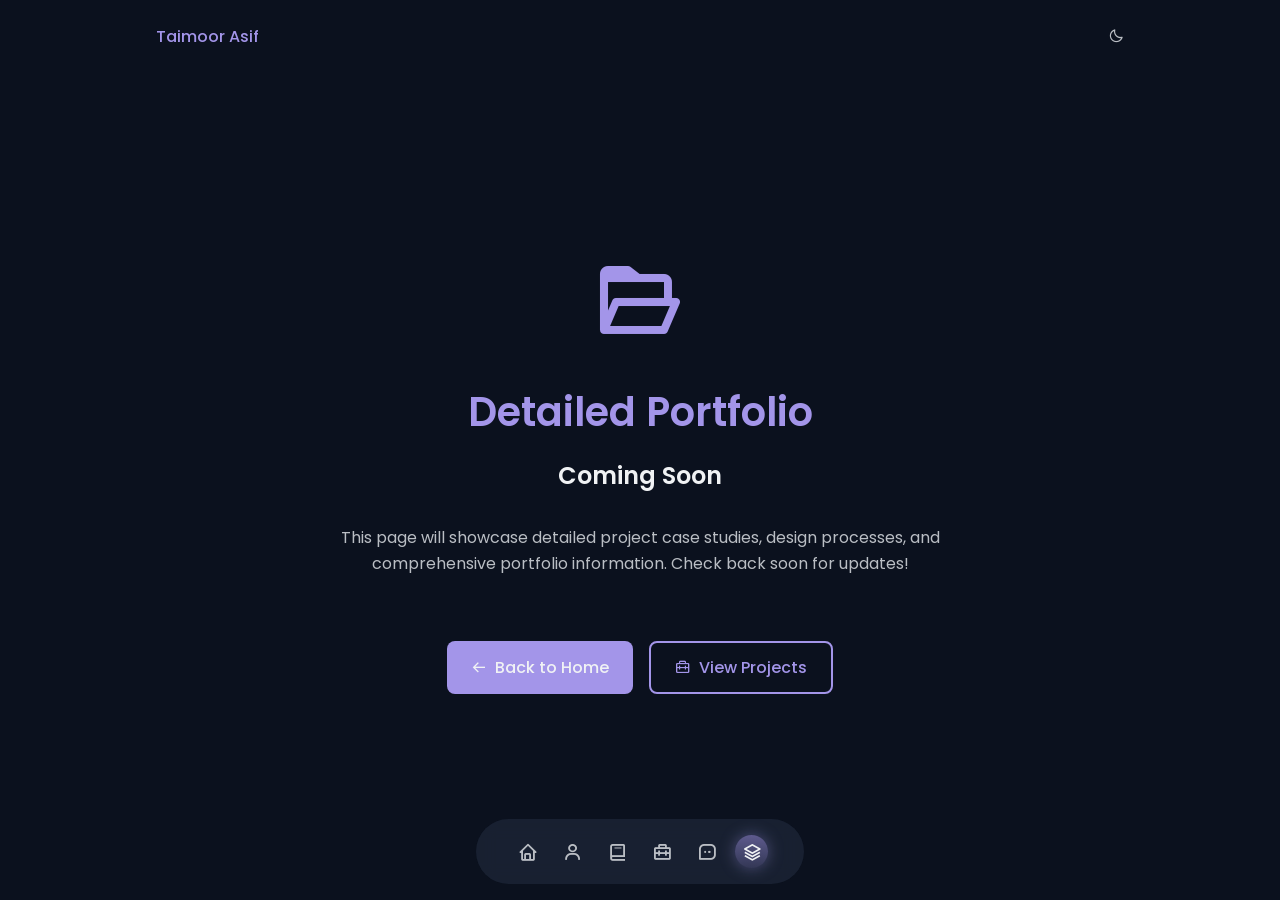
<file: detail-portfolio.html>
<!DOCTYPE html>
<html lang="en">

<head>
    <meta charset="UTF-8">
    <meta name="viewport" content="width=device-width, initial-scale=1.0">

    <!--=============== FAVICON ===============-->
    <link rel="apple-touch-icon" sizes="180x180" href="assets/favicons/apple-touch-icon.png">
    <link rel="icon" type="image/png" sizes="32x32" href="assets/favicons/favicon-32x32.png">
    <link rel="icon" type="image/png" sizes="16x16" href="assets/favicons/favicon-16x16.png">
    <link rel="manifest" href="assets/favicons/site.webmanifest">
    <link rel="mask-icon" href="assets/favicons/safari-pinned-tab.svg" color="#5bbad5">
    <link rel="shortcut icon" href="assets/favicons/favicon.png">
    <meta name="msapplication-TileColor" content="#da532c">
    <meta name="msapplication-config" content="assets/favicons/browserconfig.xml">
    <meta name="theme-color" content="#a789d4">

    <!--=============== BOXICONS ===============-->
    <link href='https://unpkg.com/boxicons@2.1.2/css/boxicons.min.css' rel='stylesheet'>

    <!--=============== CSS ===============-->
    <link rel="stylesheet" href="assets/css/styles.css">

    <!--=============== SWIPER JS ===============-->
    <script src="assets/js/scrollreveal.min.js"></script>
    <script src="assets/js/swiper-bundle.min.js"></script>
    <script src="assets/js/mixitup.min.js"></script>

    <title>Detailed Portfolio - Taimoor's Portfolio</title>
    
    <style>
        /* Detail Portfolio Page Specific Styles */
        .detail-portfolio-container {
            min-height: 100vh;
            display: flex;
            flex-direction: column;
            justify-content: center;
            align-items: center;
            padding: 2rem;
            text-align: center;
            background: var(--body-color);
        }

        .detail-portfolio-icon {
            font-size: 6rem;
            color: var(--first-color);
            margin-bottom: 2rem;
        }

        .detail-portfolio-title {
            font-size: var(--biggest-font-size);
            color: var(--first-color);
            margin-bottom: 1rem;
        }

        .detail-portfolio-subtitle {
            font-size: var(--h2-font-size);
            color: var(--title-color);
            margin-bottom: 2rem;
        }

        .detail-portfolio-description {
            font-size: var(--normal-font-size);
            color: var(--text-color);
            max-width: 600px;
            margin-bottom: 2rem;
            line-height: 1.6;
        }

        .detail-portfolio-buttons {
            display: flex;
            gap: 1rem;
            flex-wrap: wrap;
            justify-content: center;
            margin-top: 2rem;
        }

        .back-button {
            display: inline-flex;
            align-items: center;
            gap: 0.5rem;
            padding: 0.75rem 1.5rem;
            background: var(--first-color);
            color: var(--title-color);
            border-radius: 0.5rem;
            font-weight: var(--font-medium);
            transition: 0.3s;
        }

        .back-button:hover {
            background: var(--first-color-alt);
            transform: translateY(-2px);
        }

        .home-button {
            display: inline-flex;
            align-items: center;
            gap: 0.5rem;
            padding: 0.75rem 1.5rem;
            background: transparent;
            color: var(--first-color);
            border: 2px solid var(--first-color);
            border-radius: 0.5rem;
            font-weight: var(--font-medium);
            transition: 0.3s;
        }

        .home-button:hover {
            background: var(--first-color);
            color: var(--title-color);
        }

        /* Responsive */
        @media screen and (max-width: 768px) {
            .detail-portfolio-icon {
                font-size: 4rem;
            }

            .detail-portfolio-title {
                font-size: var(--h1-font-size);
            }
        }
    </style>
</head>

<body>
    <!--=============== HEADER ===============-->
    <header class="header" id="header">
        <nav class="nav container">
            <a href="index.html" class="nav__logo">Taimoor Asif</a>

            <div class="nav__menu">
                <ul class="nav__list">
                    <li class="nav__item">
                        <a href="index.html" class="nav__link">
                            <i class='bx bx-home'></i>
                        </a>
                    </li>

                    <li class="nav__item">
                        <a href="index.html#about" class="nav__link">
                            <i class='bx bx-user'></i>
                        </a>
                    </li>

                    <li class="nav__item">
                        <a href="index.html#skills" class="nav__link">
                            <i class='bx bx-book'></i>
                        </a>
                    </li>

                    <li class="nav__item">
                        <a href="index.html#work" class="nav__link">
                            <i class='bx bx-briefcase-alt-2'></i>
                        </a>
                    </li>
                    
                    <li class="nav__item">
                        <a href="index.html#contact" class="nav__link">
                            <i class='bx bx-message-square-dots'></i>
                        </a>
                    </li>

                    <li class="nav__item">
                        <a href="detail-portfolio.html" class="nav__link active-link">
                            <i class='bx bx-layer'></i>
                        </a>
                    </li>
                </ul>
            </div>

            <!--=============== theme change button ===============-->
            <i class='bx bx-moon change-theme change-theme-button' id="theme-button"></i>

        </nav>
    </header>

    <div class="detail-portfolio-container" style="padding-top: 5rem;">
        <i class='bx bx-folder-open detail-portfolio-icon'></i>

        <h1 class="detail-portfolio-title">Detailed Portfolio</h1>
        <h2 class="detail-portfolio-subtitle">Coming Soon</h2>

        <p class="detail-portfolio-description">
            This page will showcase detailed project case studies, design processes, and comprehensive portfolio information. Check back soon for updates!
        </p>

        <div class="detail-portfolio-buttons">
            <a href="index.html" class="back-button">
                <i class='bx bx-arrow-back'></i>
                Back to Home
            </a>
            <a href="index.html#work" class="home-button">
                <i class='bx bx-briefcase-alt-2'></i>
                View Projects
            </a>
        </div>
    </div>

    <!--=============== MAIN JS ===============-->
    <script src="assets/js/main.js"></script>
</body>

</html>
</file>
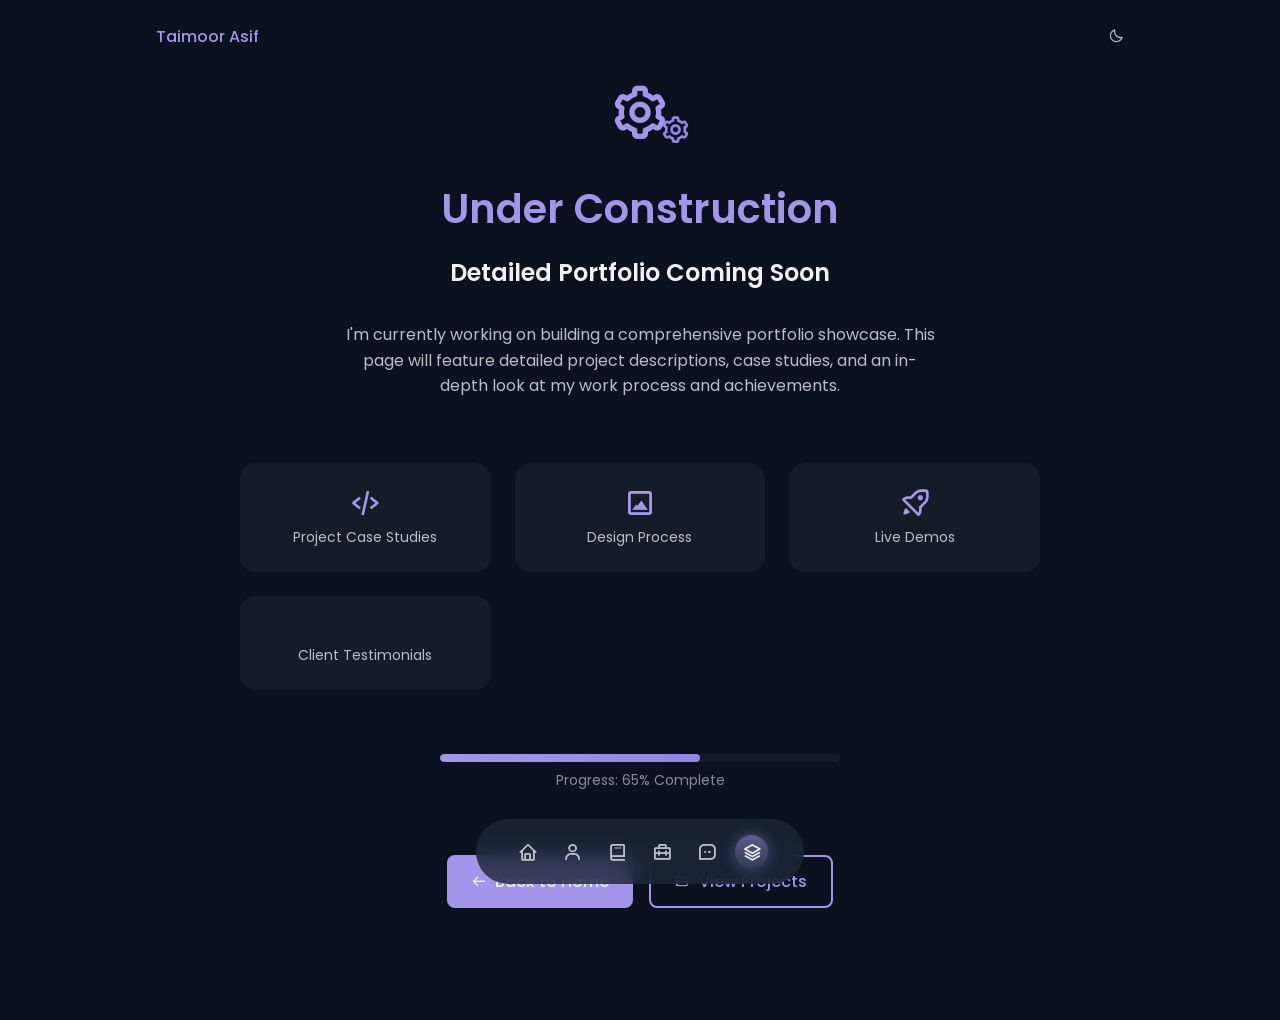
<file: under-construction.html>
<!DOCTYPE html>
<html lang="en">

<head>
    <meta charset="UTF-8">
    <meta name="viewport" content="width=device-width, initial-scale=1.0">

    <!--=============== FAVICON ===============-->
    <link rel="apple-touch-icon" sizes="180x180" href="assets/favicons/apple-touch-icon.png">
    <link rel="icon" type="image/png" sizes="32x32" href="assets/favicons/favicon-32x32.png">
    <link rel="icon" type="image/png" sizes="16x16" href="assets/favicons/favicon-16x16.png">
    <link rel="manifest" href="assets/favicons/site.webmanifest">
    <link rel="mask-icon" href="assets/favicons/safari-pinned-tab.svg" color="#5bbad5">
    <link rel="shortcut icon" href="assets/favicons/favicon.png">
    <meta name="msapplication-TileColor" content="#da532c">
    <meta name="msapplication-config" content="assets/favicons/browserconfig.xml">
    <meta name="theme-color" content="#a789d4">

    <!--=============== BOXICONS ===============-->
    <link href='https://unpkg.com/boxicons@2.1.2/css/boxicons.min.css' rel='stylesheet'>

    <!--=============== CSS ===============-->
    <link rel="stylesheet" href="assets/css/styles.css">

    <title>Under Construction - Taimoor's Portfolio</title>
    
    <style>
        /* Under Construction Page Specific Styles */
        .construction-container {
            min-height: 100vh;
            display: flex;
            flex-direction: column;
            justify-content: center;
            align-items: center;
            padding: 7rem 2rem;
            text-align: center;
            background: var(--body-color);
        }

        .construction-icon {
            font-size: 8rem;
            color: var(--first-color);
            margin-bottom: 2rem;
            animation: pulse 2s ease-in-out infinite;
        }

        @keyframes pulse {
            0%, 100% {
                transform: scale(1);
                opacity: 1;
            }
            50% {
                transform: scale(1.1);
                opacity: 0.8;
            }
        }

        .construction-title {
            font-size: var(--biggest-font-size);
            color: var(--first-color);
            margin-bottom: 1rem;
        }

        .construction-subtitle {
            font-size: var(--h2-font-size);
            color: var(--title-color);
            margin-bottom: 2rem;
        }

        .construction-description {
            font-size: var(--normal-font-size);
            color: var(--text-color);
            max-width: 600px;
            margin-bottom: 2rem;
            line-height: 1.6;
        }

        .construction-features {
            display: grid;
            grid-template-columns: repeat(auto-fit, minmax(200px, 1fr));
            gap: 1.5rem;
            margin: 2rem 0;
            width: 100%;
            max-width: 800px;
        }

        .construction-feature {
            background: var(--container-color);
            padding: 1.5rem;
            border-radius: 1rem;
            text-align: center;
            transition: 0.3s;
        }

        .construction-feature:hover {
            transform: translateY(-5px);
            box-shadow: 0 4px 16px hsla(var(--first-hue), var(--sat), var(--lig), 0.2);
        }

        .construction-feature-icon {
            font-size: 2rem;
            color: var(--first-color);
            margin-bottom: 0.5rem;
        }

        .construction-feature-text {
            font-size: var(--small-font-size);
            color: var(--text-color);
        }

        .construction-progress {
            width: 100%;
            max-width: 400px;
            margin: 2rem 0;
        }

        .progress-bar {
            width: 100%;
            height: 8px;
            background: var(--container-color);
            border-radius: 4px;
            overflow: hidden;
            margin-bottom: 0.5rem;
        }

        .progress-fill {
            height: 100%;
            background: linear-gradient(90deg, var(--first-color), var(--first-color-alt));
            border-radius: 4px;
            animation: progress 2s ease-out forwards;
        }

        @keyframes progress {
            from {
                width: 0%;
            }
            to {
                width: 65%;
            }
        }

        .progress-text {
            font-size: var(--small-font-size);
            color: var(--text-color-light);
        }

        .construction-buttons {
            display: flex;
            gap: 1rem;
            flex-wrap: wrap;
            justify-content: center;
            margin-top: 2rem;
        }

        .back-button {
            display: inline-flex;
            align-items: center;
            gap: 0.5rem;
            padding: 0.75rem 1.5rem;
            background: var(--first-color);
            color: var(--title-color);
            border-radius: 0.5rem;
            font-weight: var(--font-medium);
            transition: 0.3s;
        }

        .back-button:hover {
            background: var(--first-color-alt);
            transform: translateY(-2px);
        }

        .contact-button {
            display: inline-flex;
            align-items: center;
            gap: 0.5rem;
            padding: 0.75rem 1.5rem;
            background: transparent;
            color: var(--first-color);
            border: 2px solid var(--first-color);
            border-radius: 0.5rem;
            font-weight: var(--font-medium);
            transition: 0.3s;
        }

        .contact-button:hover {
            background: var(--first-color);
            color: var(--title-color);
        }

        /* Gear animation */
        .gear-container {
            position: relative;
            margin-bottom: 2rem;
        }

        .gear {
            font-size: 4rem;
            color: var(--first-color);
            animation: rotate 4s linear infinite;
        }

        .gear-small {
            font-size: 2rem;
            color: var(--first-color-alt);
            position: absolute;
            top: 50%;
            right: -20px;
            animation: rotate-reverse 3s linear infinite;
        }

        @keyframes rotate {
            from {
                transform: rotate(0deg);
            }
            to {
                transform: rotate(360deg);
            }
        }

        @keyframes rotate-reverse {
            from {
                transform: rotate(360deg);
            }
            to {
                transform: rotate(0deg);
            }
        }

        /* Responsive */
        @media screen and (max-width: 768px) {
            .construction-icon {
                font-size: 5rem;
            }

            .construction-title {
                font-size: var(--h1-font-size);
            }

            .construction-features {
                grid-template-columns: 1fr;
            }
        }
    </style>
</head>

<body>
    <!--=============== HEADER ===============-->
    <header class="header" id="header">
        <nav class="nav container">
            <a href="index.html" class="nav__logo">Taimoor Asif</a>

            <div class="nav__menu">
                <ul class="nav__list">
                    <li class="nav__item">
                        <a href="index.html" class="nav__link">
                            <i class='bx bx-home'></i>
                        </a>
                    </li>

                    <li class="nav__item">
                        <a href="index.html#about" class="nav__link">
                            <i class='bx bx-user'></i>
                        </a>
                    </li>

                    <li class="nav__item">
                        <a href="index.html#skills" class="nav__link">
                            <i class='bx bx-book'></i>
                        </a>
                    </li>

                    <li class="nav__item">
                        <a href="index.html#work" class="nav__link">
                            <i class='bx bx-briefcase-alt-2'></i>
                        </a>
                    </li>
                    
                    <li class="nav__item">
                        <a href="index.html#contact" class="nav__link">
                            <i class='bx bx-message-square-dots'></i>
                        </a>
                    </li>

                    <li class="nav__item">
                        <a href="detail-portfolio.html" class="nav__link active-link">
                            <i class='bx bx-layer'></i>
                        </a>
                    </li>
                </ul>
            </div>

            <!--=============== theme change button ===============-->
            <i class='bx bx-moon change-theme change-theme-button' id="theme-button"></i>

        </nav>
    </header>

    <div class="construction-container" style="padding-top: 5rem;">
        <div class="gear-container">
            <i class='bx bx-cog gear'></i>
            <i class='bx bx-cog gear-small'></i>
        </div>

        <h1 class="construction-title">Under Construction</h1>
        <h2 class="construction-subtitle">Detailed Portfolio Coming Soon</h2>

        <p class="construction-description">
            I'm currently working on building a comprehensive portfolio showcase. This page will feature detailed project descriptions, case studies, and an in-depth look at my work process and achievements.
        </p>

        <div class="construction-features">
            <div class="construction-feature">
                <i class='bx bx-code-alt construction-feature-icon'></i>
                <p class="construction-feature-text">Project Case Studies</p>
            </div>
            <div class="construction-feature">
                <i class='bx bx-image-alt construction-feature-icon'></i>
                <p class="construction-feature-text">Design Process</p>
            </div>
            <div class="construction-feature">
                <i class='bx bx-rocket construction-feature-icon'></i>
                <p class="construction-feature-text">Live Demos</p>
            </div>
            <div class="construction-feature">
                <i class='bx bx-testimonial construction-feature-icon'></i>
                <p class="construction-feature-text">Client Testimonials</p>
            </div>
        </div>

        <div class="construction-progress">
            <div class="progress-bar">
                <div class="progress-fill"></div>
            </div>
            <p class="progress-text">Progress: 65% Complete</p>
        </div>

        <div class="construction-buttons">
            <a href="index.html" class="back-button">
                <i class='bx bx-arrow-back'></i>
                Back to Home
            </a>
            <a href="index.html#work" class="contact-button">
                <i class='bx bx-folder-open'></i>
                View Projects
            </a>
        </div>
    </div>

    <!--=============== SWIPER JS ===============-->
    <script src="assets/js/scrollreveal.min.js"></script>
    <script src="assets/js/swiper-bundle.min.js"></script>
    <script src="assets/js/mixitup.min.js"></script>

    <!--=============== MAIN JS ===============-->
    <script src="assets/js/main.js"></script>
</body>

</html>
</file>
<file: assets/css/styles.css>
/*=============== GOOGLE FONTS ===============*/
@import url("https://fonts.googleapis.com/css2?family=Poppins:wght@400;500;600&display=swap");

/*=============== VARIABLES CSS ===============*/
:root {
  --header-height: 3.5rem;

  /*========== Colors ==========*/
  /*Color mode HSL(hue, saturation, lightness)*/
  /*   
        Purple: hsl(250, 66%, 75%)
        Blue: hsl(207, 90%, 72%)
        Pink: hsl(356, 66%, 75%)
        Teal: hsl(174, 63%, 62%)
  */
  --first-hue: 250;
  --sat: 66%;
  --lig: 75%;
  --second-hue: 219;
  --first-color: hsl(var(--first-hue), var(--sat), var(--lig));
  --first-color-alt: hsl(var(--first-hue), var(--sat), 71%); /* -4% */
  --title-color: hsl(var(--second-hue), 15%, 95%);
  --text-color: hsl(var(--second-hue), 8%, 75%);
  --text-color-light: hsl(var(--second-hue), 4%, 55%);
  --body-color: hsl(var(--second-hue), 48%, 8%);
  --container-color: hsl(var(--second-hue), 32%, 12%);

  /*========== Font and typography ==========*/
  /*.5rem = 8px | 1rem = 16px ...*/
  --body-font: "Poppins", sans-serif;
  --biggest-font-size: 1.75rem;
  --h1-font-size: 1.5rem;
  --h2-font-size: 1.25rem;
  --h3-font-size: 1rem;
  --normal-font-size: 0.938rem;
  --small-font-size: 0.813rem;
  --smaller-font-size: 0.75rem;
  --tiny-font-size: 0.625rem;

  /*========== Font weight ==========*/
  --font-medium: 500;
  --font-semibold: 600;

  /*========== z index ==========*/
  --z-tooltip: 10;
  --z-fixed: 100;
  --z-modal: 1000;
}

/* Responsive typography */
@media screen and (min-width: 968px) {
  :root {
    --biggest-font-size: 2.5rem;
    --h1-font-size: 2.25rem;
    --h2-font-size: 1.5rem;
    --h3-font-size: 1.25rem;
    --normal-font-size: 1rem;
    --small-font-size: 0.875rem;
    --smaller-font-size: 0.813rem;
  }
}

/*=============== BASE ===============*/
* {
  box-sizing: border-box;
  padding: 0;
  margin: 0;
}

html {
  scroll-behavior: smooth;
}

body,
button,
input,
textarea {
  font-family: var(--body-font);
  font-size: var(--normal-font-size);
}

body {
  background-color: var(--body-color);
  color: var(--text-color);
  transition: 0.4s; /* for light mode animation */
}

h1,
h2,
h3 {
  color: var(--title-color);
  font-weight: var(--font-semibold);
}

ul {
  list-style: none;
}

a {
  text-decoration: none;
}

button {
  cursor: pointer;
  border: none;
  outline: none;
}

img {
  max-width: 100%;
  height: auto;
}

/*=============== THEME ===============*/
.change__theme {
  font-size: 1.25rem;
  cursor: pointer;
  transition: 0.3s;
}

.change__theme:hover {
  color: var(--first-color);
}

/*========== Variables light theme ==========*/
body.light-theme {
  --title-color: hsl(var(--second-hue), 15%, 15%);
  --text-color: hsl(var(--second-hue), 8%, 35%);
  --body-color: hsl(var(--second-hue), 100%, 99%);
  --container-color: #e9e9e9;
}

/*========== 
    Color changes in some parts of 
    the website, in light theme
==========*/
.light-theme .scroll-header {
  box-shadow: 0 2px 4px hsla(0, 0%, 1%, 0.1);
}

.light-theme .nav__menu {
  background-color: hsla(var(--second-hue), 32%, 90%, 0.8);
}

.light-theme .section__subtitle {
  color: var(--text-color);
}

.light-theme .home__social-link {
  box-shadow: 0 2px 16px hsla(var(--second-hue), 48%, 8%, 0.1);
}

.light-theme .home__social-link::after,
.light-theme .footer__social-link {
  background-color: var(--title-color);
}

.light-theme .home__social-link,
.light-theme .home__scroll,
.light-theme .button,
.light-theme .button:hover,
.light-theme .active-work,
.light-theme .footer__title,
.light-theme .footer__link,
.light-theme .footer__copy {
  color: var(--title-color);
}

.light-theme .about__box {
  box-shadow: 0 2px 16px hsla(var(--second-hue), 48%, 8%, 0.1);
}

.light-theme .button,
.light-theme .skills__content,
.light-theme .services__card,
.light-theme .work__card,
.light-theme .testimonial__card,
.light-theme .contact__card,
.light-theme .contact__form-div {
  box-shadow: 0 2px 16px hsla(var(--second-hue), 48%, 8%, 0.1);
}

.light-theme::-webkit-scrollbar {
  background-color: hsl(var(--second-hue), 8%, 80%);
}
/*=============== REUSABLE CSS CLASSES ===============*/
.container {
  max-width: 968px;
  margin-left: 1rem;
  margin-right: 1rem;
}

.grid {
  display: grid;
  gap: 1.25rem;
}

.main {
  overflow: hidden;
}

.section {
  padding: 4.5rem 0 1rem;
}

.section__title,
.section__subtitle {
  text-align: center;
}

.section__title {
  font-size: var(--h2-font-size);
  color: var(--first-color);
  margin-bottom: 2rem;
}

.section__subtitle {
  display: block;
  font-size: var(--smaller-font-size);
  color: var(--text-color-light);
}

/*=============== HEADER & NAV===============*/
.header {
  position: fixed;
  top: 0;
  left: 0;
  width: 100%;
  /* height: var(--header-height); */
  background-color: var(--body-color);
  z-index: var(--z-fixed);
  transition: 0.4s;
}

.nav {
  height: var(--header-height);
  display: flex;
  justify-content: space-between;
  align-items: center;
}

.nav__logo {
  color: var(--first-color);
  font-weight: var(--font-medium);
  transition: 0.4s;
}

.nav__logo:hover {
  color: var(--first-color-alt);
}

.nav__menu {
  position: fixed;
  bottom: 1rem;
  background-color: hsla(var(--second-hue), 32%, 16%, 0.8);
  width: 90%;
  border-radius: 4rem;
  padding: 1rem 2.25rem;
  backdrop-filter: blur(10px);
  transition: 0.4s;
}

.nav__list {
  display: flex;
  justify-content: space-between;
  align-items: center;
}

.nav__link {
  color: var(--text-color);
  font-size: 1.25rem;
  padding: 0.4rem;
  font-weight: var(--font-medium);
  text-decoration: none;
  transition: 0.4s;
  display: flex;
  border-radius: 5rem;
}

/* Active link */
.active-link {
  background: linear-gradient(
    180deg,
    hsla(var(--first-hue), var(--sat), var(--lig), 0.5),
    hsla(var(--first-hue), var(--sat), var(--lig), 0.2)
  );
  box-shadow: 0 0 16px hsla(var(--first-hue), var(--sat), var(--lig), 0.4);
  border-radius: 5rem;

  color: var(--title-color);
}

/* Change background header */
.scroll-header {
  box-shadow: 0 4px 4px hsla(0, 0%, 4%, 0.3);
}

/*=============== HOME ===============*/
.home__container {
  position: relative;
  row-gap: 4.5rem;
  padding-top: 2rem;
}

.home__data {
  text-align: center;
}

.home__greeting,
.home__education {
  font-size: var(--small-font-size);
  font-weight: var(--font-medium);
}

.home__greeting {
  display: block;
  color: var(--title-color);
  margin-bottom: 0.25rem;
}

.home__education {
  color: var(--text-color);
  margin-bottom: 2.5rem;
}

.home__name {
  font-size: var(--biggest-font-size);
  color: var(--first-color);
}

.home__img {
  width: 160px;
}

.home__handle {
  justify-self: center;
  width: 190px;
  height: 293px;
  background: linear-gradient(
    180deg,
    hsla(var(--first-hue), var(--sat), var(--lig), 0.5),
    hsla(var(--first-hue), var(--sat), var(--lig), 0.1)
  );

  border-radius: 10rem 10rem 1rem 1rem;
  display: flex;
  align-items: flex-end;
  justify-content: center;
  overflow: hidden;
}

.home__button {
  display: flex;
  justify-content: center;
  align-items: center;
  gap: 1rem;
}

.home__social,
.home__scroll {
  position: absolute;
}

.home__social {
  bottom: 4rem;
  left: 0;
  display: grid;
  row-gap: 0.5rem;
}

.home__social-link {
  width: max-content;
  background-color: var(--container-color);
  color: var(--first-color);
  padding: 0.25rem;
  border-radius: 0.5rem;
  display: flex;
  font-size: 1rem;
  transition: 0.4s;
}

.home__social-link:hover {
  background-color: var(--first-color);
  color: #ffffff;
}

.home__social::after {
  content: "";
  width: 32px;
  height: 1px;
  background-color: var(--first-color);
  transform: rotate(90deg) translate(16px, 4px);
}

.home__scroll {
  color: var(--first-color);
  right: -1.5rem;
  bottom: 4rem;
  display: grid;
  row-gap: 2.25rem;
  justify-items: center;
}

.home__scroll-icon {
  font-size: 1.25rem;
}

.home__scroll-name {
  font-size: var(--smaller-font-size);
  transform: rotate(-90deg);
}

/*=============== BUTTONS ===============*/
.button {
  display: inline-block;
  background-color: var(--first-color);
  color: var(--body-color);
  padding: 0.75rem 1rem;
  border-radius: 0.8rem;
  font-weight: var(--font-medium);
  transition: 0.4s;
}

.button:hover {
  background-color: var(--first-color-alt);
  color: var(--body-color);
}

.button--ghost {
  background-color: transparent;
  color: var(--first-color);
  border: 1px solid var(--first-color);
}

/*=============== ABOUT ===============*/
.about__container {
  row-gap: 2.5rem;
}

.about__img {
  width: 220px;
  border-radius: 1.5rem;
  justify-self: center;
}

.about__data {
  text-align: center;
}

.about__info {
  display: grid;
  grid-template-columns: repeat(3, 1fr);
  gap: 0.5rem;
  margin-bottom: 2rem;
}

.about__box {
  background-color: var(--container-color);
  border-radius: 0.75rem;
  padding: 0.75rem 0.5rem;
}

.about__icon {
  font-size: 1.5rem;
  color: var(--first-color);
  margin-bottom: 0.5rem;
}

.about__title {
  font-size: var(--small-font-size);
}

.about__subtitle {
  font-size: var(--tiny-font-size);
}

.about__description {
  margin-bottom: 2rem;
}

/*=============== SKILLS ===============*/
.skills__container {
  row-gap: 2rem;
  padding-top: 1rem;
}

.skills__content {
  background-color: var(--container-color);
  padding: 1.5rem;
  border-radius: 1.25rem;
}

.skills__title {
  font-size: var(--normal-font-size);
  font-weight: var(--font-medium);
  color: var(--first-color);
  text-align: center;
  margin-bottom: 1.5rem;
}

.skills__box {
  display: flex;
  justify-content: center;
  column-gap: 2.5rem;
}

.skills__group {
  display: grid;
  align-content: flex-start;
  row-gap: 1rem;
}

.skills__data {
  display: flex;
  column-gap: 0.5rem;
}

.skills .bxs-badge-check {
  font-size: 1rem;
  color: var(--first-color);
}

.skills__name {
  font-size: var(--normal-font-size);
  font-weight: var(--font-medium);
  line-height: 18px;
}

.skills__level {
  font-size: var(--small-font-size);
}

/*=============== SERVICES ===============*/
.services__container {
  grid-template-columns: repeat(2, 1fr);
  gap: 1.5rem;
  padding-top: 1rem;
}

.services__card {
  background-color: var(--container-color);
  padding: 3rem 1.5rem 1.5em;
  border-radius: 1.25rem;
}

.services__title {
  font-size: var(--h3-font-size);
  margin-bottom: 2.5rem;
}

.services__button {
  color: var(--first-color);
  font-size: var(--small-font-size);
  display: flex;
  align-items: center;
  column-gap: 0.25rem;
  cursor: pointer;
}

.services__button:hover .services__icon {
  transform: translateX(0.25rem);
}

.services__icon {
  font-size: 1rem;
  transition: 0.4s;
}

/* Services modal */
.services__modal {
  position: fixed;
  inset: 0;
  background-color: hsl(var(--second-hue), 28%, 16%, 0.7);
  padding: 2rem 1rem;
  display: grid;
  place-items: center;
  transition: 0.4s;
  z-index: var(--z-modal);
  visibility: hidden;
  opacity: 0;
}

.services__modal-content {
  background-color: var(--body-color);
  padding: 4.5rem 1.5rem 2.5rem;
  border-radius: 1.5rem;
  position: relative;
}

.services__modal-title,
.services__modal-description {
  text-align: center;
}

.services__modal-title {
  font-size: var(--h3-font-size);
  color: var(--first-color);
  margin-bottom: 1rem;
}

.services__modal-description {
  font-size: var(--small-font-size);
  margin-bottom: 2rem;
}

.services__modal-list {
  display: grid;
  row-gap: 0.75rem;
}

.services__modal-item {
  display: flex;
  align-items: flex-start;
  column-gap: 0.5rem;
}

.services__modal-icon {
  font-size: 1.5rem;
  color: var(--first-color);
}

.services__modal-info {
  font-size: var(--small-font-size);
}

.services__modal-close {
  position: absolute;
  top: 1.5rem;
  right: 1.5rem;
  font-size: 1.5rem;
  color: var(--first-color);
  cursor: pointer;
}
/*Active modal*/

.active-modal {
  visibility: visible;
  opacity: 1;
}

/*=============== WORK ===============*/

.work__container {
  padding-top: 1rem;
}

.work__filters {
  display: flex;
  justify-content: center;
  align-items: center;
  column-gap: 0.75rem;
  margin-bottom: 2rem;
}

.work__item {
  cursor: pointer;
  color: var(--title-color);
  padding: 0.25rem 0.75rem;
  font-weight: var(--font-medium);
  border-radius: 0.5rem;
}

.work__card {
  background-color: var(--container-color);
  padding: 1rem;
  border-radius: 1rem;
}

.work__img {
  border-radius: 1rem;
  margin-bottom: 0.75rem;
}

.work__title {
  font-size: var(--normal-font-size);
  font-weight: var(--font-medium);
  margin-bottom: 0.25rem;
}

.work__button {
  width: max-content;
  color: var(--first-color);
  font-size: var(--small-font-size);
  display: flex;
  align-items: center;
  column-gap: 0.25rem;
  cursor: pointer;
}

.work__button:hover .work__icon {
  transform: translateX(0.25rem);
}

.work__icon {
  font-size: 1rem;
  transition: 0.4s;
}

/* Active item work*/
.active-work {
  background-color: var(--first-color);
  color: var(--body-color);
}

/*=============== TESTIMONIAL ===============*/
.testimonial__card {
  background-color: var(--container-color);
  padding: 1.25rem 1.5rem;
  border-radius: 1.5rem;
  margin-bottom: 3rem;
}

.testimonial__img {
  width: 60px;
  border-radius: 3rem;
  margin-bottom: 1rem;
}

.testimonial__name {
  font-size: var(--normal-font-size);
  font-weight: var(--font-medium);
  margin-bottom: 0.25rem;
}

.testimonial__description {
  font-size: var(--small-font-size);
  margin-bottom: 0.15rem;
}

/* Swiper class */
.swiper-pagination-bullet {
  background-color: var(--text-color-light);
}

.swiper-pagination-bullet-active {
  background-color: var(--first-color);
}

/*=============== CONTACT ===============*/
.contact__container {
  row-gap: 3rem;
  padding-bottom: 3rem;
}

.contact__title {
  text-align: center;
  font-size: var(--h3-font-size);
  margin-bottom: 1.5rem;
}

.contact__info {
  display: grid;
  gap: 1rem;
}

.contact__card {
  background-color: var(--container-color);
  padding: 2rem 1rem;
  border-radius: 0.75rem;
  text-align: center;
}

.contact__card-icon {
  font-size: 2rem;
  color: var(--title-color);
  margin-bottom: 0.25rem;
}

.contact__card-title,
.contact__card-data {
  font-size: var(--small-font-size);
}

.contact__card-title {
  font-weight: var(--font-medium);
}

.contact__card-data {
  display: block;
  margin-bottom: 0.75rem;
}

.contact__button {
  color: var(--first-color);
  font-size: var(--small-font-size);
  display: flex;
  align-items: center;
  justify-content: center;
  column-gap: 0.25rem;
  cursor: pointer;
}

.contact__button:hover .contact__button-icon {
  transform: translateX(0.25rem);
}

.contact__button-icon {
  font-size: 1rem;
  transition: 0.4s;
}

.contact__form-div {
  position: relative;
  margin-bottom: 2rem;
  height: 4rem;
}

.contact__form-input {
  position: absolute;
  top: 0;
  left: 0;
  width: 100%;
  height: 100%;
  border: 2px solid var(--text-color-light);
  background: none;
  border-radius: 0.75rem;
  padding: 1.5rem;
  font-size: var(--normal-font-size);
  color: var(--text-color);
  outline: none;
  z-index: 1;
}

.contact__form-tag {
  position: absolute;
  top: -0.75rem;
  left: 1.25rem;
  font-size: var(--smaller-font-size);
  padding: 0.25rem;
  background-color: var(--body-color);
  z-index: 10;
}

.contact__form-area {
  height: 17rem;
}

.contact__form-area textarea {
  resize: none;
}
/*=============== FOOTER ===============*/
.footer {
  background-color: var(--first-color);
}

.footer__container {
  padding: 2rem 0 6rem;
}

.footer__title,
.footer__link {
  color: var(--body-color);
}

.footer__title {
  text-align: center;
  margin-bottom: 2rem;
}

.footer__list {
  display: flex;
  justify-content: center;
  align-items: center;
  column-gap: 1.5rem;
  margin-bottom: 2rem;
}

.footer__social {
  display: flex;
  justify-content: center;
  align-items: center;
  column-gap: 1.25rem;
}

.footer__social-link {
  background-color: var(--body-color);
  color: var(--first-color);
  padding: 0.35rem;
  border-radius: 0.25rem;
  font-size: 1rem;
  display: inline-flex;
}

.footer__copy {
  display: block;
  margin-top: 4.5rem;
  color: var(--container-color);
  text-align: center;
  font-size: var(--smaller-font-size);
  margin-bottom: 2rem;
}

/*=============== SCROLL BAR ===============*/
::-webkit-scrollbar {
  width: 0.5rem;
  border-radius: 0.5rem;
  background-color: var(--container-color);
}

::-webkit-scrollbar-track {
  border-radius: 1.5rem;
}

::-webkit-scrollbar-thumb {
  background-color: var(--first-color);
  border-radius: 0.5rem;
}

::-webkit-scrollbar-thumb:hover {
  background-color: var(--first-color-alt);
}

/*=============== BREAKPOINTS ===============*/
/* For small devices */
@media screen and (max-width: 320px) {
  .nav__menu {
    padding: 1rem 1.5rem;
  }

  .home__button {
    flex-direction: column;
  }

  .home__handle {
    width: 150px;
    height: 253px;
  }

  .home__img {
    width: 130px;
  }

  .about__info {
    grid-template-columns: repeat(2, 1fr);
  }

  .skills__box {
    column-gap: 1rem;
  }

  .skills__name {
    font-size: var(--small-font-size);
  }

  .skills__level {
    font-size: var(--smaller-font-size);
  }

  .services__container {
    grid-template-columns: 145px;
    justify-content: center;
  }

  .work__item {
    font-size: var(--small-font-size);
  }

  .work__filters {
    column-gap: 0.25rem;
  }
}

@media screen and (min-width: 435px) {
  .work__container {
    justify-content: center;
    grid-template-columns: repeat(2, 1fr);
  }

  .work__img {
    width: 100%;
  }
}

/* For medium devices */
@media screen and (min-width: 630px) {
  .nav__menu {
    width: 328px;
    left: 0;
    right: 0;
    margin: 0 auto;
  }

  .about__info {
    grid-template-columns: repeat(3, 180px);
    justify-content: center;
  }

  .about__description {
    padding: 1rem 5rem;
    width: 600px;
    margin: 0 auto 2rem auto;
  }

  .about__box {
    padding: 1.75rem 0.95rem;
  }

  .skills__container {
    justify-content: center;
  }

  .skills__content {
    padding: 4rem 3rem;
  }

  .skills__title {
    font-size: var(--h3-font-size);
    margin-bottom: 1.5rem;
  }

  .skills__box {
    column-gap: 5.5rem;
  }

  .services__container {
    grid-template-columns: repeat(3, 177px);
    justify-content: center;
  }

  .services__modal-content {
    width: 500px;
    padding: 3.5rem 2.5rem 2.5rem;
  }

  .services__modal-description {
    padding: 0 3.5rem;
  }

  .work__container {
    justify-content: center;
    grid-template-columns: repeat(2, 1fr);
  }

  .work__img {
    width: 100%;
  }

  .testimonial__container {
    width: 600px;
    margin: auto;
  }

  .contact__container {
    display: grid;
    grid-template-columns: 220px 340px;
    column-gap: 2rem;
    justify-content: center;
  }

  .contact__info {
    grid-template-columns: 200px;
    gap: 1rem;
  }

  .contact__form {
    width: 340px;
  }
  /* .contact__info {
    grid-template-columns: 350px;
    justify-content: center;
  }

  .contact__form {
    width: 360px;
    margin: 0 auto;
  } */
}

/* @media screen and (min-width: 767px) {
  /* .work__container {
    grid-template-columns: repeat(2, max-content);
  } */

/* .contact__info {
    grid-template-columns: 300px;
  }

  .contact__container {
    grid-template-columns: repeat(2, 325px);
    justify-content: center;
  }
} */

/* For large devices */
@media screen and (min-width: 992px) {
  .container {
    margin-left: auto;
    margin-right: auto;
  }

  .section {
    padding: 6.5rem 0 1rem;
  }

  .section__title {
    margin-bottom: 3.5rem;
  }

  .nav {
    height: calc(var(--header-height) + 1rem);
  }

  .home__handle {
    width: 290px;
    height: 400px;
  }

  .home__img {
    width: 220px;
  }
  .home__social-link {
    padding: 0.4rem;
    font-size: 1.25rem;
  }

  .home__social::after {
    transform: rotate(90deg) translate(16px, -1px);
  }

  .home__scroll-icon {
    font-size: 2rem;
  }

  .about__container {
    grid-template-columns: repeat(2, 1fr);
    align-items: center;
    column-gap: 4rem;
  }

  .about__img {
    width: 350px;
  }

  .about__data {
    text-align: initial;
  }

  .about__info {
    justify-content: initial;
    gap: 2rem;
  }

  .about__box {
    text-align: center;
    padding: 1rem 1.25rem;
  }

  .about__description {
    padding: 0 4rem 0 0;
    margin-bottom: 2.5rem;
  }

  .skills__container {
    grid-template-columns: repeat(2, 460px);
    column-gap: 3rem;
  }

  .skills__title {
    margin-bottom: 3.5rem;
  }

  .services__container {
    grid-template-columns: repeat(3, 300px);
    column-gap: 2rem;
  }

  .services__card {
    padding: 5rem 2rem 1.5rem;
  }

  .work__container {
    grid-template-columns: repeat(3, 1fr);
    gap: 1rem;
  }

  .work__card {
    padding: 1rem;
  }

  .work__img {
    margin-bottom: 2rem;
  }

  .work__title {
    margin-bottom: 0.5rem;
  }

  .testimonial__container {
    width: 970px;
  }

  .testimonial__card {
    padding: 1.5rem 2rem;
  }

  .contact__info {
    grid-template-columns: 430px;
    gap: 1rem;
  }

  .contact__form {
    width: 430px;
  }

  .contact__form-area {
    height: 18rem;
  }

  .contact__container {
    grid-template-columns: repeat(2, 430px);
    column-gap: 6rem;
  }

  .footer__social-link {
    font-size: 1.25rem;
    padding: 0.4rem;
    border-radius: 0.5rem;
  }
}
</file>
